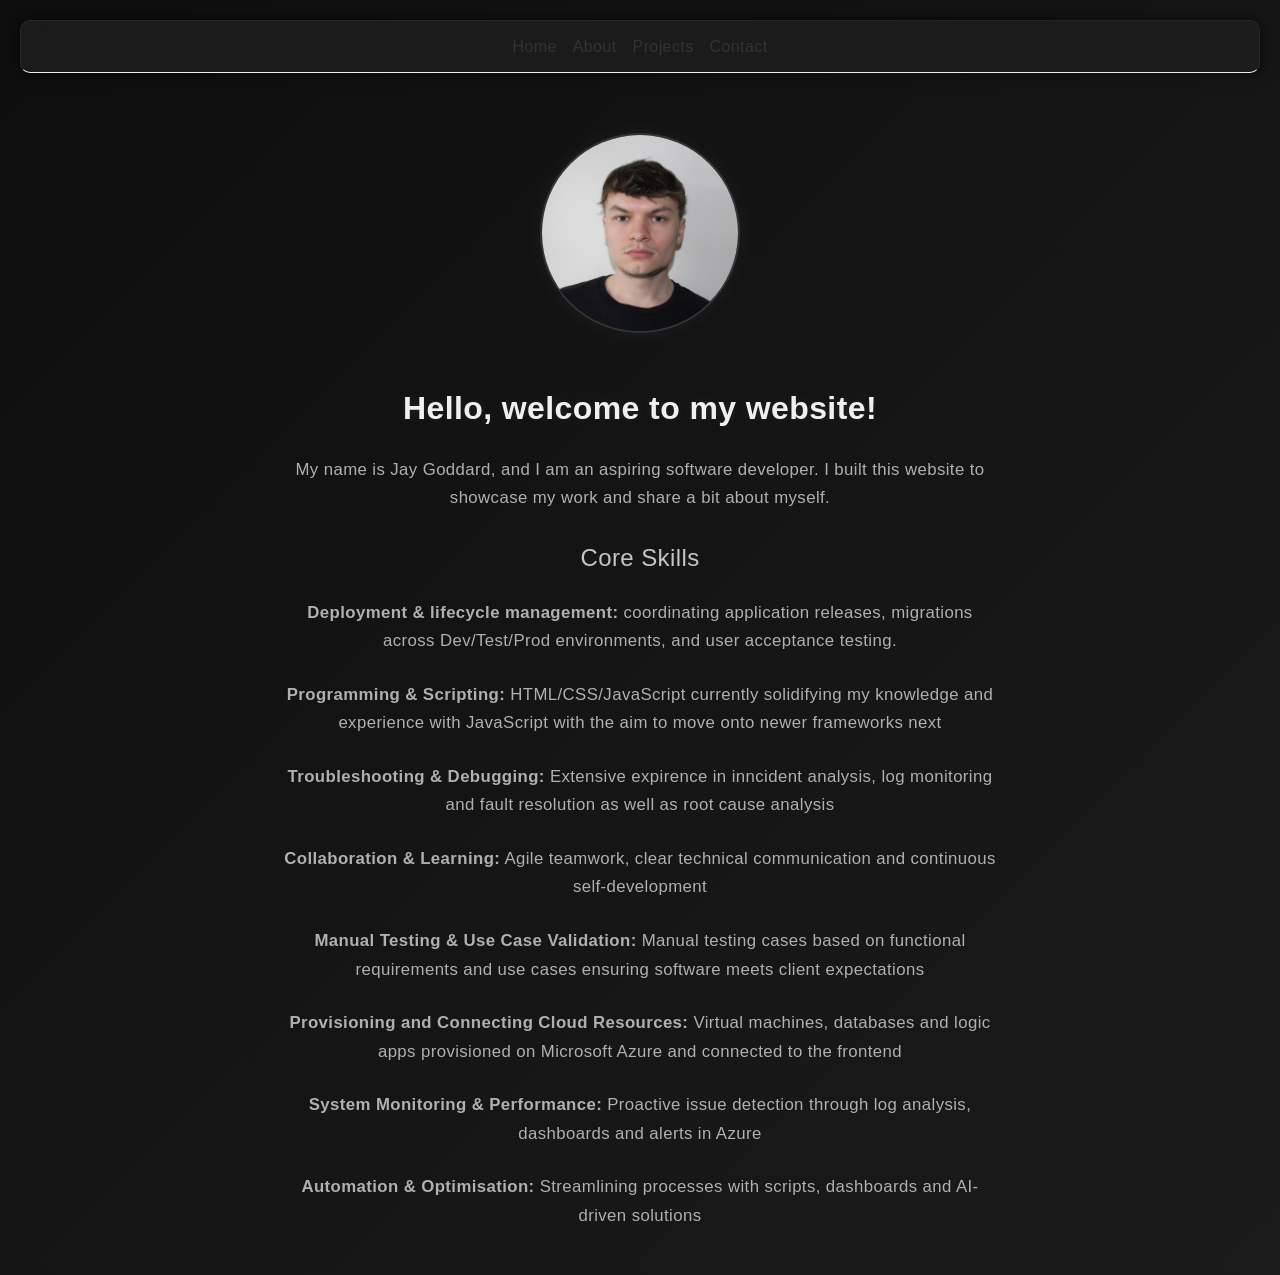
<file: index.html>
<!DOCTYPE html>
<html lang="en">
<head>
    <meta charset="UTF-8" />
    <meta name="viewport" content="width=device-width, initial-scale=1.0" />
    <title>Jay's Website</title>
    <link rel="stylesheet" href="JaysCSS.css">
</head>

<body>
    <div class="navbar">
        <a href="index.html">Home</a>
        <a href="about.html">About</a>
        <a href="projects.html">Projects</a>
        <a href="contact.html">Contact</a>
    </div>

    <div class="container">
        <img src="1708873588976.jpg" alt="Photo of Jay Goddard" width="170" height="180">
    </div>

    <h1>Hello, welcome to my website!</h1>
    <p>My name is Jay Goddard, and I am an aspiring software developer.
       I built this website to showcase my work and share a bit about myself.</p>

    <h2>Core Skills</h2>
    <p><strong>Deployment & lifecycle management:</strong> coordinating application releases,   migrations across Dev/Test/Prod environments, and user acceptance testing.</p>
    <p> <strong>Programming & Scripting: </strong> HTML/CSS/JavaScript currently solidifying my knowledge and experience with JavaScript with the aim to move onto newer frameworks next </p>
    <p><strong>Troubleshooting & Debugging: </strong> Extensive expirence in inncident analysis, log monitoring and fault resolution as well as root cause analysis</p>
    <p><strong> Collaboration & Learning:</strong>  Agile teamwork, clear technical communication and continuous self-development </p>
    <p><strong>Manual Testing & Use Case Validation:</strong> Manual testing cases based on functional requirements and use cases ensuring software meets client expectations </p>
    <p><strong>    Provisioning and Connecting Cloud Resources: </strong> Virtual machines, databases and logic apps provisioned on Microsoft Azure and connected to the frontend</p>
    <p><strong> System Monitoring & Performance:</strong> Proactive issue detection through log analysis, dashboards and alerts in Azure</p>
    <p><strong> Automation & Optimisation:</strong> Streamlining processes with scripts, dashboards and AI-driven solutions</p>

    







</body>
</html>
</file>
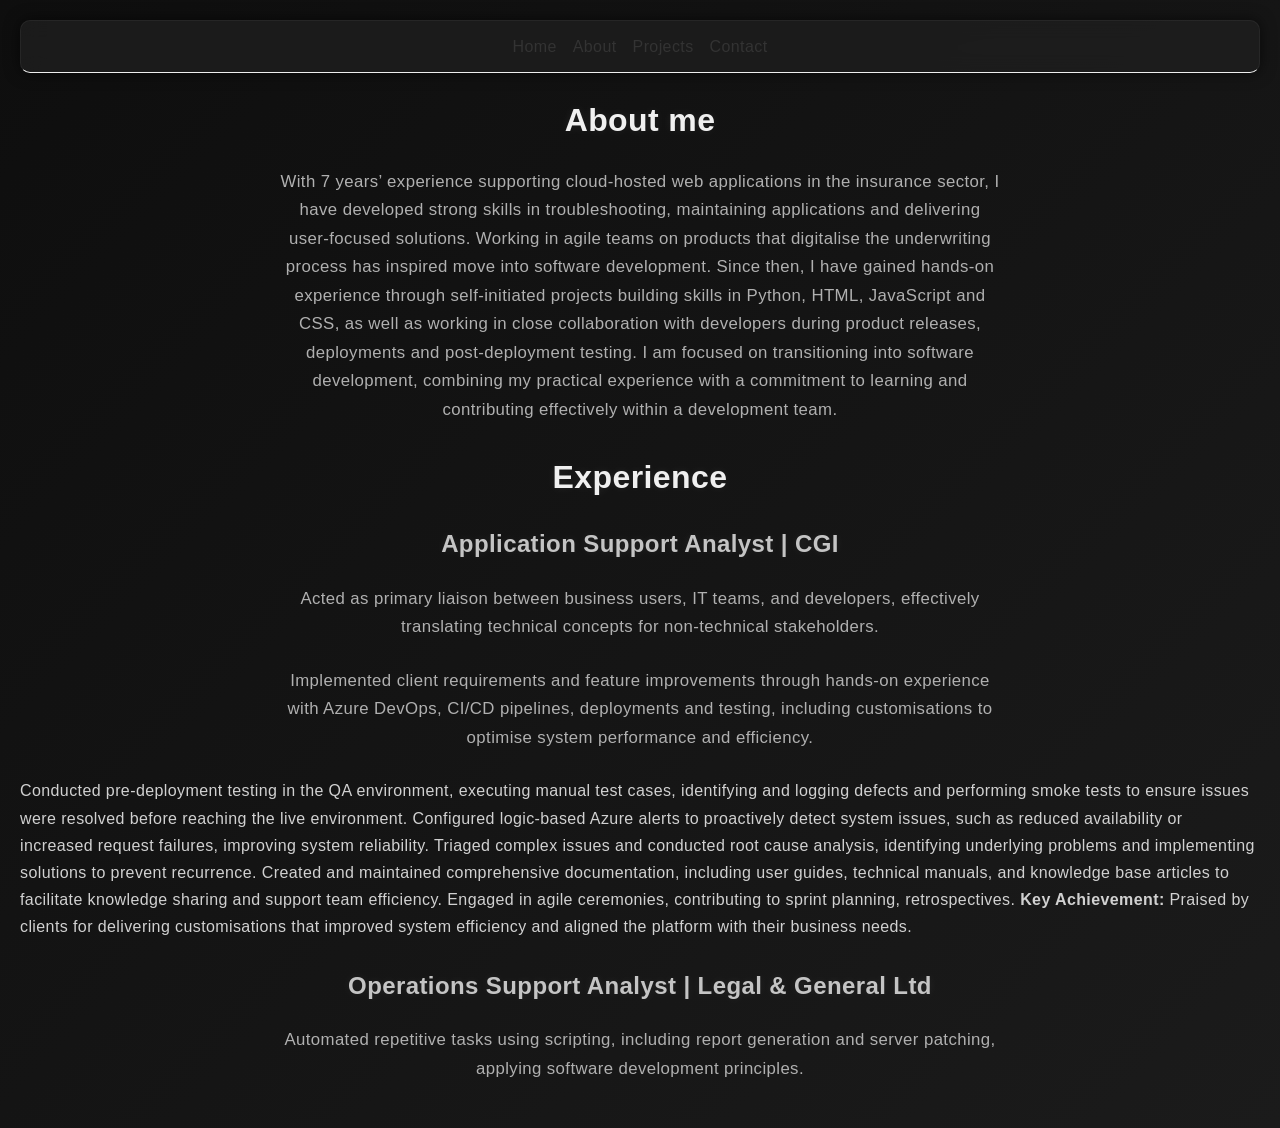
<file: about.html>
<!DOCTYPE html>
<html language="en">
<head>
    <link rel="stylesheet" href="JaysCSS.css">
    <meta charset="UTF-8" />
    <meta name="viewport" content="width=device-width, intial-scale=1.0" />
    <title> About Page </title>
</head>

<body>
    <div class="navbar">
        <a href="index.html">Home</a>
        <a href="about.html">About</a>
        <a href="projects.html">Projects</a>
        <a href="contact.html">Contact</a>
      </div>
    <h1> About me </h1>
</body>



<body>
    <p> With 7 years’ experience supporting cloud-hosted web applications in the insurance sector, I have developed strong skills in troubleshooting, maintaining applications and delivering user-focused solutions. Working in agile teams on products that digitalise the underwriting process has inspired move into software development. Since then, I have gained hands-on experience through self-initiated projects building skills in Python, HTML, JavaScript and CSS, as well as working in close collaboration with developers during product releases, deployments and post-deployment testing. I am focused on transitioning into software development, combining my practical experience with a commitment to learning and contributing effectively within a development team.</p>
    <h1> Experience </h1>

    <div>
        <h2><strong>Application Support Analyst | CGI</strong></h2>
        <p>Acted as primary liaison between business users, IT teams, and developers, effectively translating technical concepts for non-technical stakeholders.</p>
        <p>Implemented client requirements and feature improvements through hands-on experience with Azure DevOps, CI/CD pipelines, deployments and testing, including customisations to optimise system performance and efficiency. </p>
            Conducted pre-deployment testing in the QA environment, executing manual test cases, identifying and logging defects and performing smoke tests to ensure issues were resolved before reaching the live environment.
            Configured logic-based Azure alerts to proactively detect system issues, such as reduced availability or increased request failures, improving system reliability.
            Triaged complex issues and conducted root cause analysis, identifying underlying problems and implementing solutions to prevent recurrence.
            Created and maintained comprehensive documentation, including user guides, technical manuals, and knowledge base articles to facilitate knowledge sharing and support team efficiency.
            Engaged in agile ceremonies, contributing to sprint planning, retrospectives.
            <strong>Key Achievement:</strong>
            Praised by clients for delivering customisations that improved system efficiency and aligned the platform with their business needs.</p>
    </div>


    <div>
        <h2><strong>Operations Support Analyst | Legal & General Ltd</strong></h2>
        <p>Automated repetitive tasks using scripting, including report generation and server patching, applying software development principles.</p>

    </div>







</body>






</html>
</file>
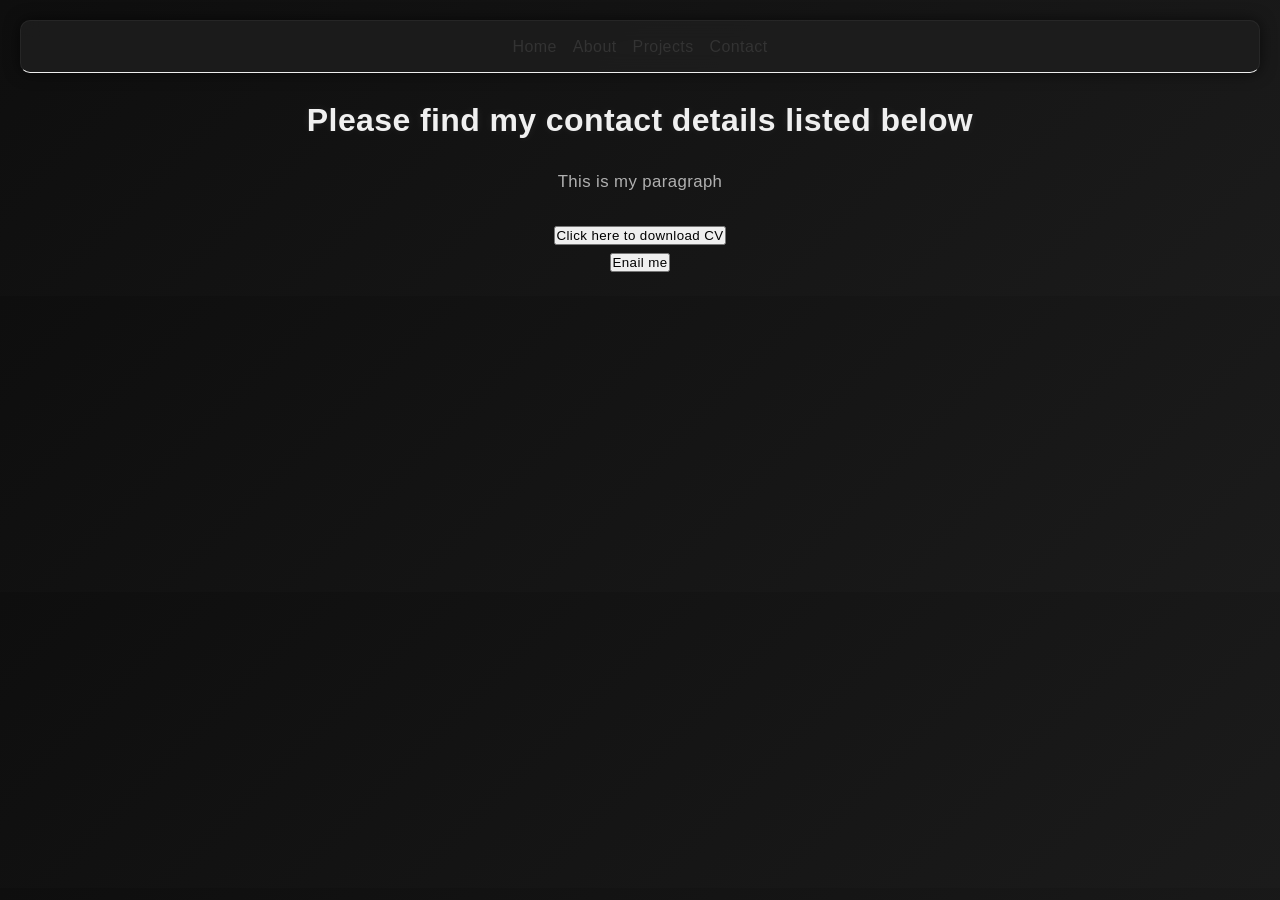
<file: contact.html>
<!DOCTYPE html>
<html language="en">
<head>
    <link rel="stylesheet" href="JaysCSS.css">
    <meta charset="UTF-8" />
    <meta name="viewport" content="width=device-width, intial-scale=1.0" />
    <title> Jays Blog </title>
</head>



<body>
    <div class="navbar">
        <a href="index.html">Home</a>
        <a href="about.html">About</a>
        <a href="projects.html">Projects</a>
        <a href="contact.html">Contact</a>
      </div>
    <h1> Please find my contact details listed below </h1>
    <P> This is my paragraph</P>
    <div style="text-align: center;">
        <button> Click here to download CV</button>
    </div>


    <div style="text-align: center;">
        <button> Enail me </button>
    </div>
    
</body>
</html>
</file>
<file: JaysCSS.css>
/* Reset */
* {
  margin: 0;
  padding: 0;
  box-sizing: border-box;
  font-family: "Poppins", Arial, sans-serif;
  letter-spacing: 0.4px;
}

/* Body */
body {
  background: linear-gradient(135deg, #0e0e0e, #1b1b1b);
  color: #d1d1d1;
  line-height: 1.7;
  padding: 20px;
  overflow-x: hidden;
}

/* Navbar */
.navbar {
  background: rgba(30, 30, 30, 0.85);
  backdrop-filter: blur(10px);
  display: flex;
  justify-content: center;
  gap: 35px;
  padding: 15px 0;
  border-radius: 10px;
  border: 1px solid rgba(255, 255, 255, 0.05);
  box-shadow: 0 0 15px rgba(0, 0, 0, 0.6);
  transition: all 0.3s ease-in-out;
}


.navbar a:hover {
  color: #fff;
  text-shadow: 0 0 8px rgba(255, 255, 255, 0.25);
}

/* Container */
.container {
  text-align: center;
  margin-top: 60px;
  animation: fadeIn 1.2s ease-in-out;
}

.container img {
  border-radius: 50%;
  border: 2px solid #333;
  box-shadow: 0 0 20px rgba(255, 255, 255, 0.05);
  margin-bottom: 20px;
  transition: transform 0.4s ease, box-shadow 0.4s ease;
}

.container img:hover {
  transform: scale(1.05);
  box-shadow: 0 0 25px rgba(255, 255, 255, 0.15);
}

/* Headings */
h1, h2 {
  text-align: center;
  margin: 20px 0;
  color: #f0f0f0;
  font-weight: 600;
  text-shadow: 0 0 10px rgba(255, 255, 255, 0.08);
}

h2 {
  font-weight: 400;
  color: #c4c4c4;
}

/* Paragraphs */
p {
  max-width: 720px;
  margin: 0 auto 25px;
  text-align: center;
  font-size: 1.05rem;
  color: #b0b0b0;
  transition: color 0.3s ease;
}

p:hover {
  color: #e0e0e0;
}


.grid {
  display: grid;
  grid-template-columns: repeat(2, minmax(0, 1fr));
  gap: 20px;
  padding: 20px;
}

.float-child {
  float: none;
  width: auto;
  padding: 16px;
  border: 2px solid #fff;
  border-radius: 10px;
  background: #333;
  color: #fff;
  box-sizing: border-box;
}

.float-child .item {
  display: block;
  font-size: 1rem;
}

.float-child .item img {
  width: 100%;
  height: auto;
  display: block;
  border-radius: 8px;
  margin-bottom: 8px;
}

@media (max-width: 768px) {
  .grid {
    grid-template-columns: 1fr;
  }
}





/* Make items visible */
.content {
  padding: 1.25rem;
  border: 1px solid #ddd;
  background: #383333;
  min-height: 120px; 
}

/* Navbar styling */
.navbar {
  display: flex;
  gap: 1rem;
  padding: 0.75rem 1rem;
  border-bottom: 1px solid #eee;
}
.navbar a { text-decoration: none; color: #333; }

/* Responsive */
@media (max-width: 600px) {
  .navbar {
    flex-direction: column;
    gap: 12px;
  }

  p {
    font-size: 1rem;
    padding: 0 12px;
  }
}


img {
  width: 200px; /* Set desired width */
  height: auto; /* Maintain aspect ratio */

}
</file>
